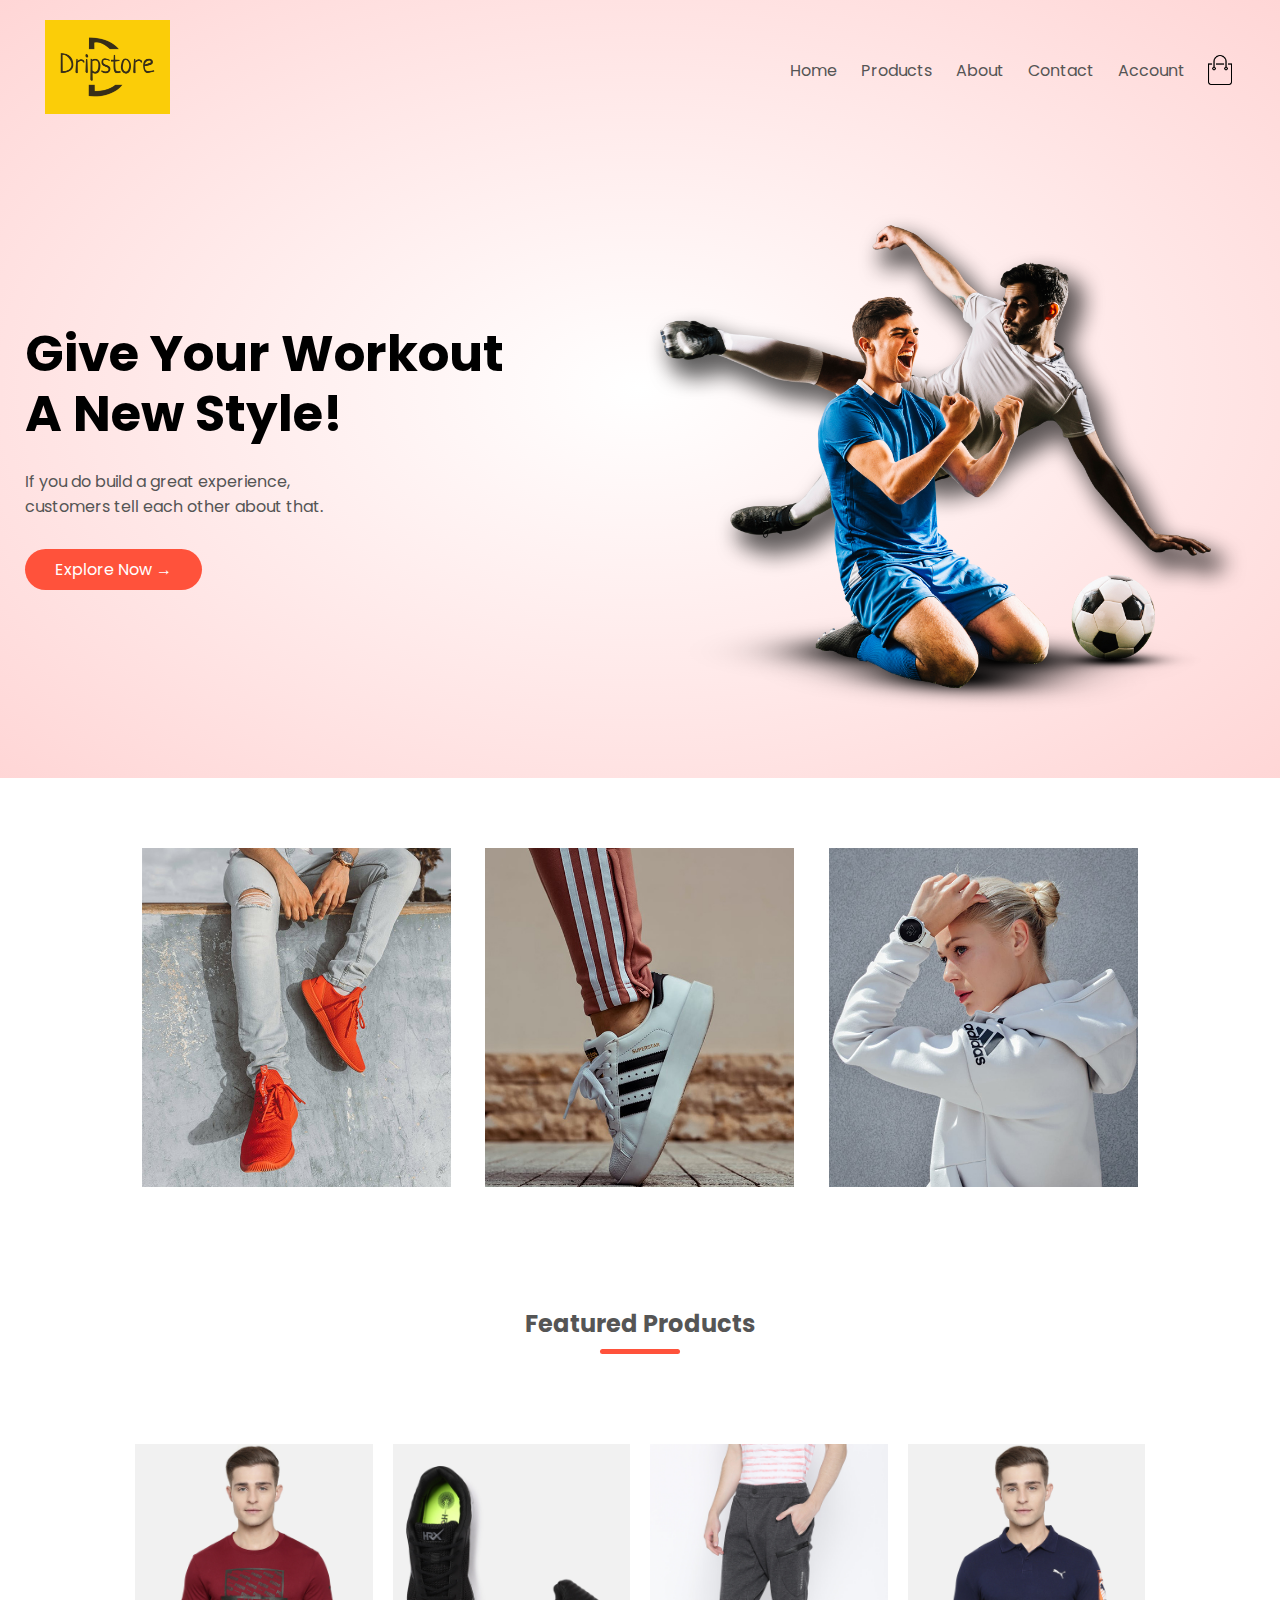
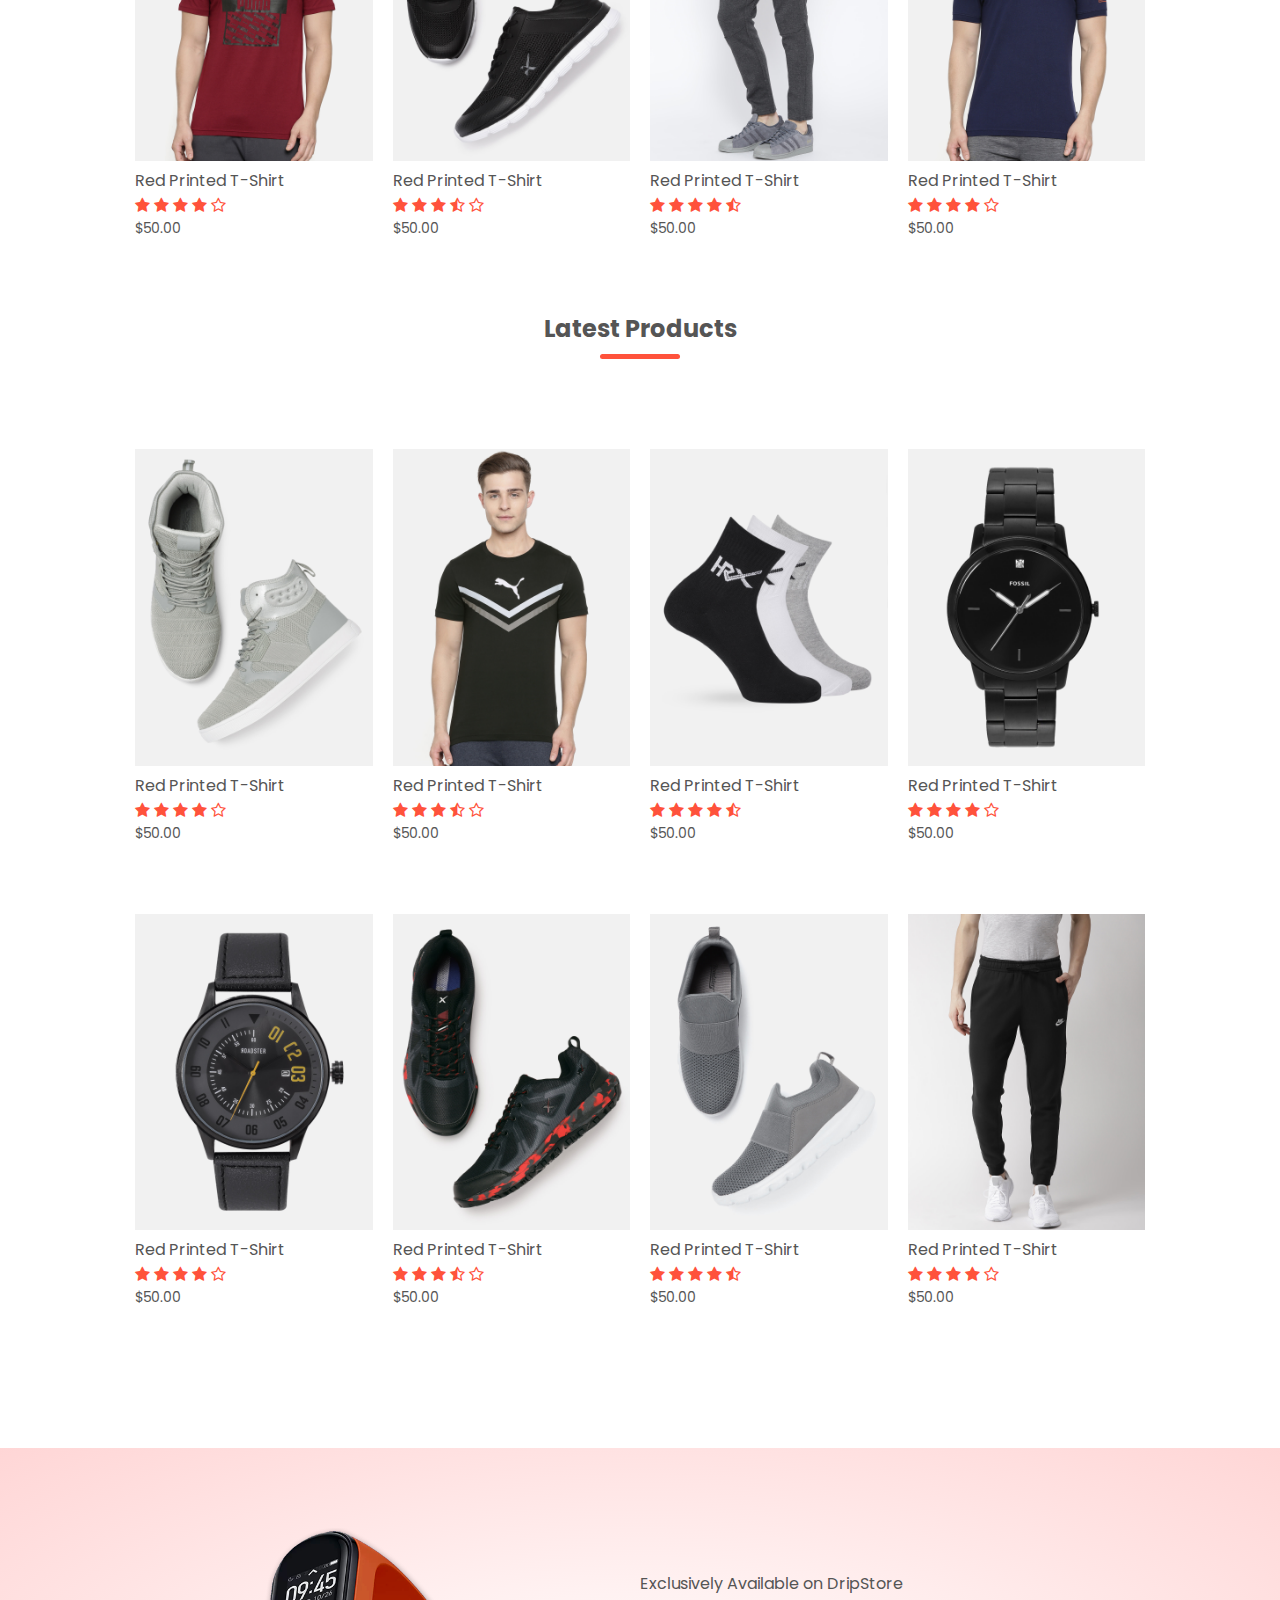
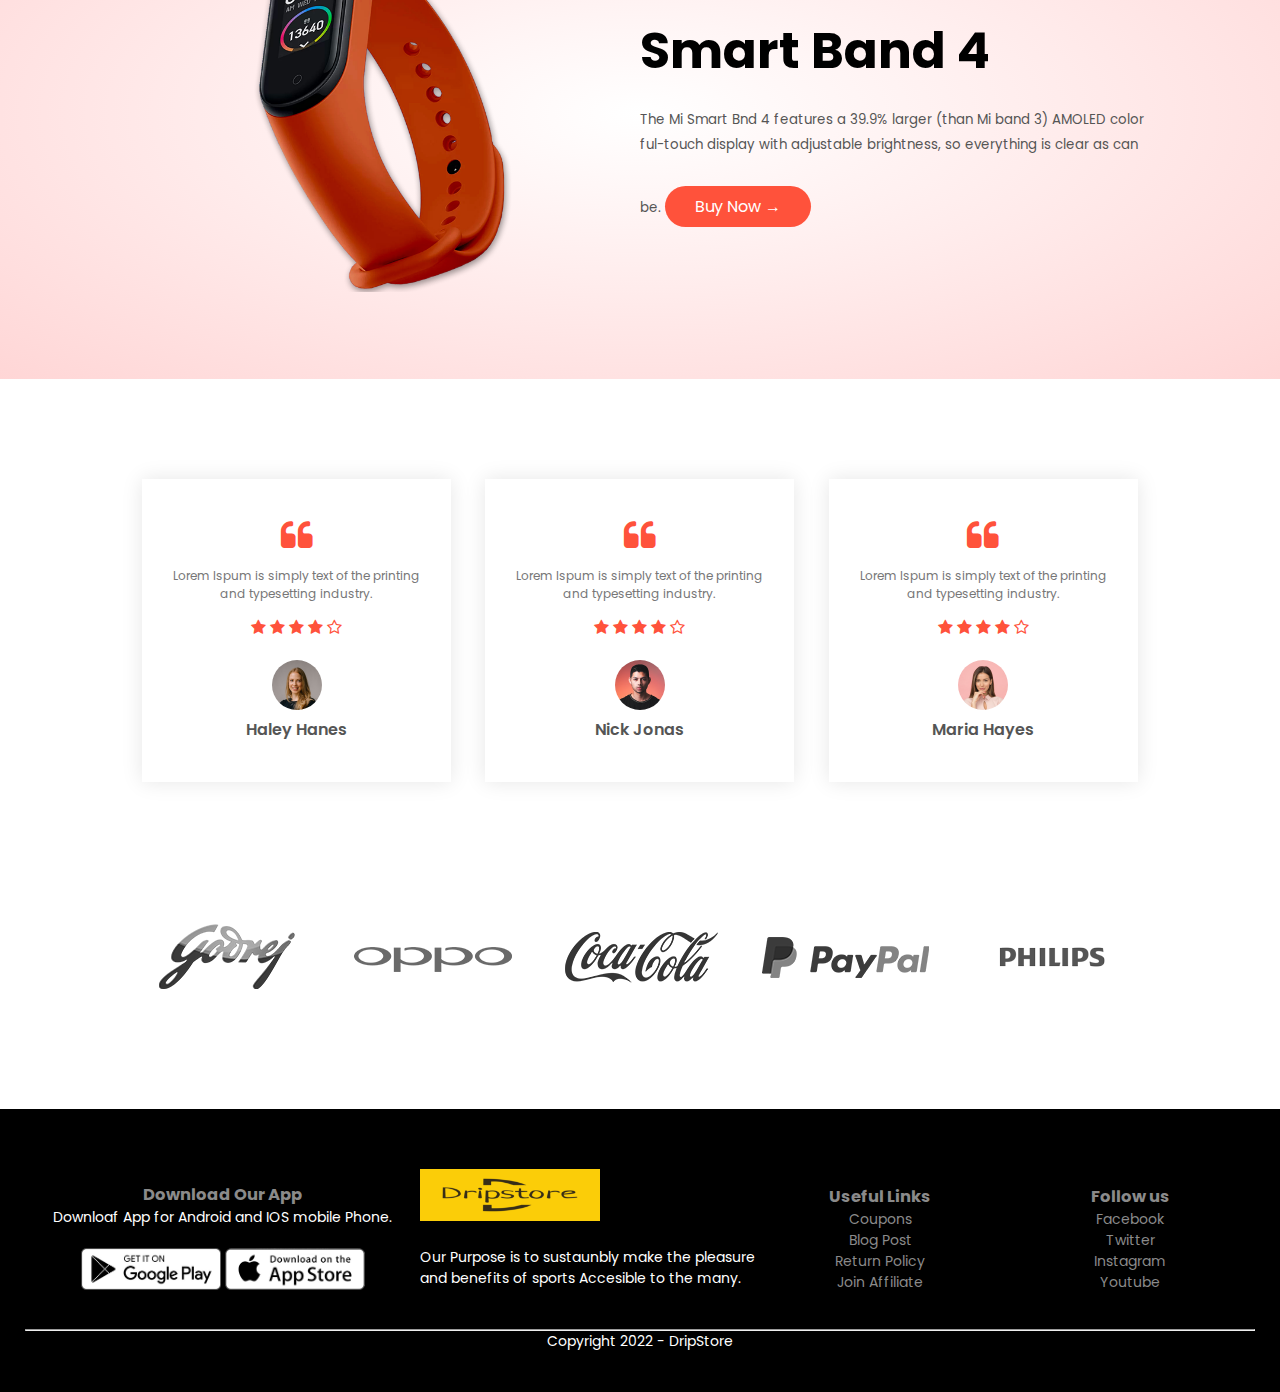
<file: index.html>
<!DOCTYPE html>
<html lang="en">
<head>
    <meta charset="UTF-8">
    <meta http-equiv="X-UA-Compatible" content="IE=edge">
    <meta name="viewport" content="width=device-width, initial-scale=1.0">
    <title>DripStore | Ecommerce Website Design</title>
    <link rel="stylesheet" href="style.css">
    <link rel="preconnect" href="https://fonts.googleapis.com">
<link rel="preconnect" href="https://fonts.gstatic.com" crossorigin>
<link href="https://fonts.googleapis.com/css2?family=Poppins:wght@200;400;500;600;700&display=swap" rel="stylesheet">
<link rel="stylesheet" href="https://stackpath.bootstrapcdn.com/font-awesome/4.7.0/css/font-awesome.min.css">
</head>
<body>

    <div class="header">
    <div class="container">
        <div class="navbar">
            <div class="logo">
                <img src="dripstore-logo.png" width="125px">
            </div>
            <nav>
                <ul id="MenuItems">
                    <li><a href="">Home</a></li>
                    <li><a href="">Products</a></li>
                    <li><a href="">About</a></li>
                    <li><a href="">Contact</a></li>
                    <li><a href="">Account</a></li>
                </ul>
            </nav>
            <img src="cart.png" width="30px" height="30px">
            <img src="menu.png" class="menu-icon" onclick="menutoggle()">
        </div>
        <div class="row">
            <div class="col-2">
                <h1>Give Your Workout<br>A New Style!</h1>
                <p>If you do build a great experience,<br>customers tell each other about that.</p>
                <a href="" class="btn">Explore Now &#8594;</a>
            </div>
            <div class="col-2">
                <img src="image1.png">
            </div>
    </div>
</div>
</div> 

<!------------ features categories ------------>
<div class="categories">
    <div class="small-container">
        <div class="row">
            <div class="col-3">
                <img src="category-1.jpg">
            </div>
            <div class="col-3">
                <img src="category-2.jpg">
            </div>
            <div class="col-3">
                <img src="category-3.jpg">
            </div>
        </div>

    </div>
</div>
<!------------ features products ------------>
<div class="small-container">
    <h2 class="title">Featured Products</h2>
    <div class="row">
        <div class="col-4">
            <img src="product-1.jpg">
            <h4>Red Printed T-Shirt</h4>
            <div class="rating">
                <i class="fa fa-star"></i>
                <i class="fa fa-star"></i>
                <i class="fa fa-star"></i>
                <i class="fa fa-star"></i>
                <i class="fa fa-star-o"></i>
            </div>
            <p>$50.00</p>
        </div>
        <div class="col-4">
            <img src="product-2.jpg">
            <h4>Red Printed T-Shirt</h4>
            <div class="rating">
                <i class="fa fa-star"></i>
                <i class="fa fa-star"></i>
                <i class="fa fa-star"></i>
                <i class="fa fa-star-half-o"></i>
                <i class="fa fa-star-o"></i>
            </div>
            <p>$50.00</p>
        </div>
        <div class="col-4">
            <img src="product-3.jpg">
            <h4>Red Printed T-Shirt</h4>
            <div class="rating">
                <i class="fa fa-star"></i>
                <i class="fa fa-star"></i>
                <i class="fa fa-star"></i>
                <i class="fa fa-star"></i>
                <i class="fa fa-star-half-o"></i>
            </div>
            <p>$50.00</p>
        </div>
        <div class="col-4">
            <img src="product-4.jpg">
            <h4>Red Printed T-Shirt</h4>
            <div class="rating">
                <i class="fa fa-star"></i>
                <i class="fa fa-star"></i>
                <i class="fa fa-star"></i>
                <i class="fa fa-star"></i>
                <i class="fa fa-star-o"></i>
            </div>
            <p>$50.00</p>
        </div>
    
    </div>
    <h2 class="title">Latest Products</h2>
    <div class="row">
        <div class="col-4">
            <img src="product-5.jpg">
            <h4>Red Printed T-Shirt</h4>
            <div class="rating">
                <i class="fa fa-star"></i>
                <i class="fa fa-star"></i>
                <i class="fa fa-star"></i>
                <i class="fa fa-star"></i>
                <i class="fa fa-star-o"></i>
            </div>
            <p>$50.00</p>
        </div>
        <div class="col-4">
            <img src="product-6.jpg">
            <h4>Red Printed T-Shirt</h4>
            <div class="rating">
                <i class="fa fa-star"></i>
                <i class="fa fa-star"></i>
                <i class="fa fa-star"></i>
                <i class="fa fa-star-half-o"></i>
                <i class="fa fa-star-o"></i>
            </div>
            <p>$50.00</p>
        </div>
        <div class="col-4">
            <img src="product-7.jpg">
            <h4>Red Printed T-Shirt</h4>
            <div class="rating">
                <i class="fa fa-star"></i>
                <i class="fa fa-star"></i>
                <i class="fa fa-star"></i>
                <i class="fa fa-star"></i>
                <i class="fa fa-star-half-o"></i>
            </div>
            <p>$50.00</p>
        </div>
        <div class="col-4">
            <img src="product-8.jpg">
            <h4>Red Printed T-Shirt</h4>
            <div class="rating">
                <i class="fa fa-star"></i>
                <i class="fa fa-star"></i>
                <i class="fa fa-star"></i>
                <i class="fa fa-star"></i>
                <i class="fa fa-star-o"></i>
            </div>
            <p>$50.00</p>
        </div>
    </div>
    <div class="row">
        <div class="col-4">
            <img src="product-9.jpg">
            <h4>Red Printed T-Shirt</h4>
            <div class="rating">
                <i class="fa fa-star"></i>
                <i class="fa fa-star"></i>
                <i class="fa fa-star"></i>
                <i class="fa fa-star"></i>
                <i class="fa fa-star-o"></i>
            </div>
            <p>$50.00</p>
        </div>
        <div class="col-4">
            <img src="product-10.jpg">
            <h4>Red Printed T-Shirt</h4>
            <div class="rating">
                <i class="fa fa-star"></i>
                <i class="fa fa-star"></i>
                <i class="fa fa-star"></i>
                <i class="fa fa-star-half-o"></i>
                <i class="fa fa-star-o"></i>
            </div>
            <p>$50.00</p>
        </div>
        <div class="col-4">
            <img src="product-11.jpg">
            <h4>Red Printed T-Shirt</h4>
            <div class="rating">
                <i class="fa fa-star"></i>
                <i class="fa fa-star"></i>
                <i class="fa fa-star"></i>
                <i class="fa fa-star"></i>
                <i class="fa fa-star-half-o"></i>
            </div>
            <p>$50.00</p>
        </div>
        <div class="col-4">
            <img src="product-12.jpg">
            <h4>Red Printed T-Shirt</h4>
            <div class="rating">
                <i class="fa fa-star"></i>
                <i class="fa fa-star"></i>
                <i class="fa fa-star"></i>
                <i class="fa fa-star"></i>
                <i class="fa fa-star-o"></i>
            </div>
            <p>$50.00</p>
        </div>
    
    </div>
</div>
<!---------offer--------->
<div class="offer">
    <div class="small-container">
        <div class="row">
            <div class="col-2">
                <img src="exclusive.png" class="offer-img">

            </div>
            <div class="col-2">
                <p>Exclusively Available on DripStore</p>
                <h1>Smart Band 4</h1>
                <small>The Mi Smart Bnd 4 features a 39.9% larger
                    (than Mi band 3) AMOLED color ful-touch display with 
                    adjustable brightness, so everything is clear as can be.</small>
                    <a href="" class="btn">Buy Now &#8594;</a>
            </div>

        </div>

    </div>
</div>

<!-----------------testimonial-------->
<div class="testimonial">
    <div class="small-container">
        <div class="row">
            <div class="col-3">
                <i class="fa fa-quote-left"></i>
                <p>Lorem Ispum is simply text of the printing
                    and typesetting industry.</p>
                <div class="rating">
                    <i class="fa fa-star"></i>
                    <i class="fa fa-star"></i>
                    <i class="fa fa-star"></i>
                    <i class="fa fa-star"></i>
                    <i class="fa fa-star-o"></i>
                </div>
                <img src="user-1.png">
                <h3>Haley Hanes</h3>
            </div>
            <div class="col-3">
                <i class="fa fa-quote-left"></i>
                <p>Lorem Ispum is simply text of the printing
                    and typesetting industry.</p>
                <div class="rating">
                    <i class="fa fa-star"></i>
                    <i class="fa fa-star"></i>
                    <i class="fa fa-star"></i>
                    <i class="fa fa-star"></i>
                    <i class="fa fa-star-o"></i>
                </div>
                <img src="user-2.png">
                <h3>Nick Jonas</h3>
            </div>
            <div class="col-3">
                <i class="fa fa-quote-left"></i>
                <p>Lorem Ispum is simply text of the printing
                    and typesetting industry.</p>
                <div class="rating">
                    <i class="fa fa-star"></i>
                    <i class="fa fa-star"></i>
                    <i class="fa fa-star"></i>
                    <i class="fa fa-star"></i>
                    <i class="fa fa-star-o"></i>
                </div>
                <img src="user-3.png">
                <h3>Maria Hayes</h3>
            </div>
        </div>
    </div>
</div>

<!-------------brands-------------->
<div class="brands">
    <div class="small-container">
        <div class="row">
            <div class="col-5">
                <img src="logo-godrej.png">
            </div>
            <div class="col-5">
                <img src="logo-oppo.png">
            </div>
            <div class="col-5">
                <img src="logo-coca-cola.png">
            </div>
            <div class="col-5">
                <img src="logo-paypal.png">
            </div>
            <div class="col-5">
                <img src="logo-philips.png">
            </div>
        </div>
    </div>
</div>
<!-----------footer---------->
<div class="footer">
    <div class="container">
        <div class="row">
            <div class="footer-col-1">
                <h3>Download Our App</h3>
                <p>Downloaf App for Android and IOS mobile Phone.</p>
                <div class="app-logo">
                    <img src="play-store.png">
                    <img src="app-store.png">
                </div>
            </div>
            <div class="footer-col-2">
                <img src="resize dripstore.png">
                <p>Our Purpose is to sustaunbly make the pleasure<br>and 
                    benefits of sports Accesible to the many.</p>
            </div>
            <div class="footer-col-3">
                <h3>Useful Links</h3>
                <ul>
                    <li>Coupons</li>
                    <li>Blog Post</li>
                    <li>Return Policy</li>
                    <li>Join Affiliate</li>
                </ul>
            </div>
            <div class="footer-col-4">
                <h3>Follow us</h3>
                <ul>
                    <li>Facebook</li>
                    <li>Twitter</li>
                    <li>Instagram</li>
                    <li>Youtube</li>
                </ul>
            </div>
        </div>
        <hr>
        <p class="copyright">Copyright 2022 -  DripStore</p>
    </div>
</div>
<!--------------js for toogle menu----------->
<script>
    var MenuItems = document.getElementById("MenuItems");

    MenuItems.style.maxHeight = "0px";

    function menutoggle(){
        if(MenuItems.style.maxHeight = "0px")
        {
            MenuItems.style.maxHeight = "200px";
        }
        else
        {
            MenuItems.style.maxHeight = "0px";
        }
    }
</script>
</body>
</html>
</file>
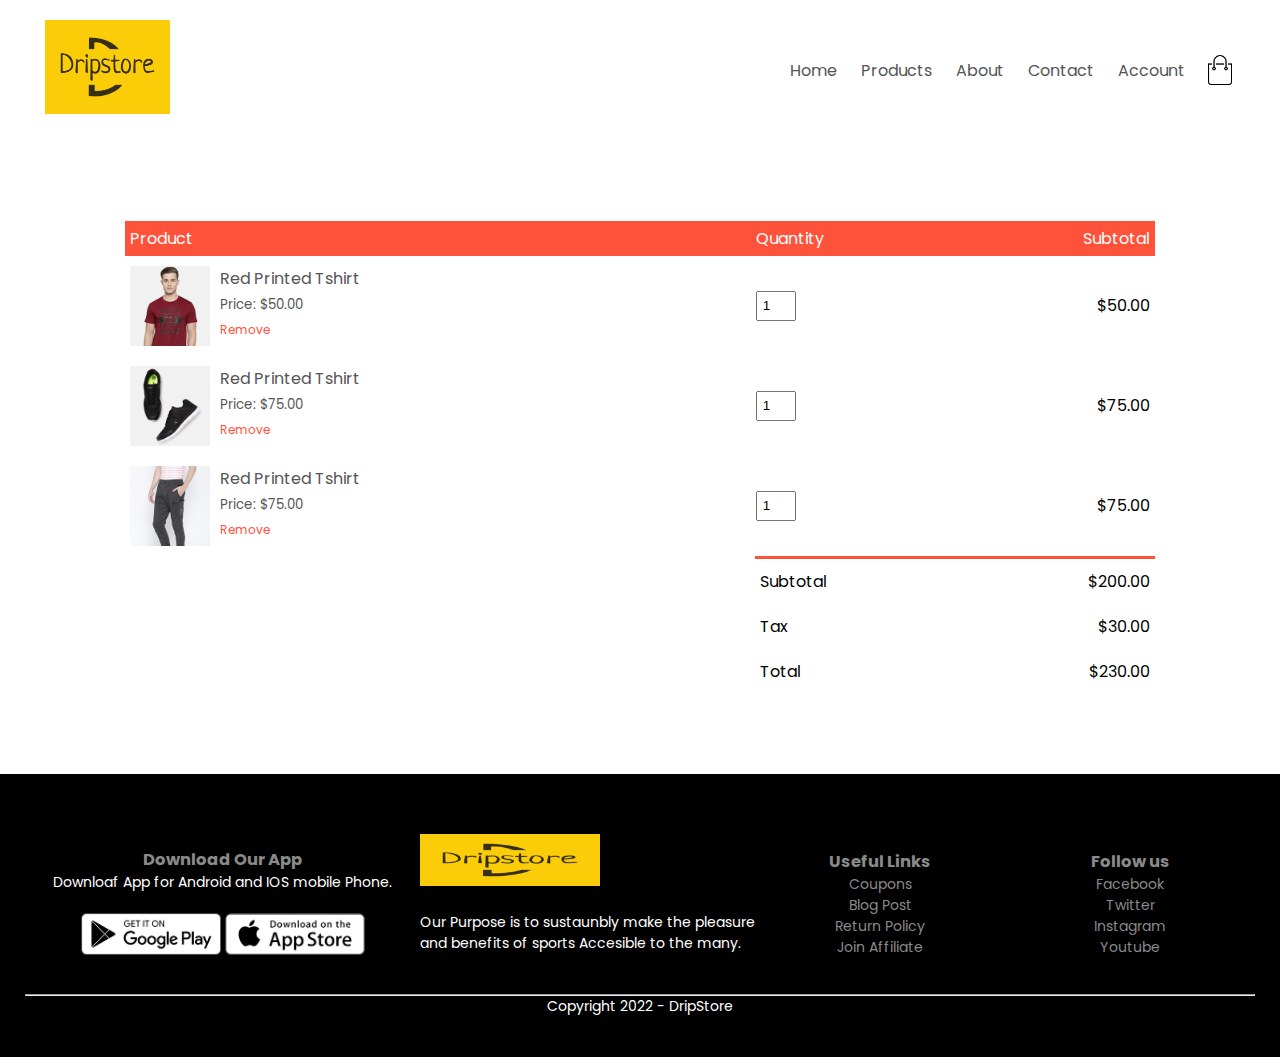
<file: cart.html>
<!DOCTYPE html>
<html lang="en">
<head>
    <meta charset="UTF-8">
    <meta http-equiv="X-UA-Compatible" content="IE=edge">
    <meta name="viewport" content="width=device-width, initial-scale=1.0">
    <title> All Products - DripStore</title>
    <link rel="stylesheet" href="style.css">
    <link rel="preconnect" href="https://fonts.googleapis.com">
<link rel="preconnect" href="https://fonts.gstatic.com" crossorigin>
<link href="https://fonts.googleapis.com/css2?family=Poppins:wght@200;400;500;600;700&display=swap" rel="stylesheet">
<link rel="stylesheet" href="https://stackpath.bootstrapcdn.com/font-awesome/4.7.0/css/font-awesome.min.css">
</head>
<body>

    <div class="container">
        <div class="navbar">
            <div class="logo">
                <img src="dripstore-logo.png" width="125px">
            </div>
            <nav>
                <ul id="MenuItems">
                    <li><a href="">Home</a></li>
                    <li><a href="">Products</a></li>
                    <li><a href="">About</a></li>
                    <li><a href="">Contact</a></li>
                    <li><a href="">Account</a></li>
                </ul>
            </nav>
            <img src="cart.png" width="30px" height="30px">
            <img src="menu.png" class="menu-icon" onclick="menutoggle()">
        </div>
    </div>

<!------cart items details--------->
<div class="small-container cart-page">
<table>
    <tr>
        <th>Product</th>
        <th>Quantity</th>
        <th>Subtotal</th>
    </tr>
    <tr>
        <td>
            <div class="cart-info">
                <img src="buy-1.jpg">
                <div>
                    <p>Red Printed Tshirt</p>
                    <small>Price: $50.00</small>
                    <br>
                    <a href="">Remove</a>
                </div>
            </div>

        </td>
        <td><input type="number" value="1"></td>
        <td>$50.00</td>

    </tr>
    <tr>
        <td>
            <div class="cart-info">
                <img src="buy-2.jpg">
                <div>
                    <p>Red Printed Tshirt</p>
                    <small>Price: $75.00</small>
                    <br>
                    <a href="">Remove</a>
                </div>
            </div>

        </td>
        <td><input type="number" value="1"></td>
        <td>$75.00</td>

    </tr>
    <tr>
        <td>
            <div class="cart-info">
                <img src="buy-3.jpg">
                <div>
                    <p>Red Printed Tshirt</p>
                    <small>Price: $75.00</small>
                    <br>
                    <a href="">Remove</a>
                </div>
            </div>

        </td>
        <td><input type="number" value="1"></td>
        <td>$75.00</td>

    </tr>
</table>

<div class="total-price">
    <table>
        <tr>
            <td>Subtotal</td>
            <td>$200.00</td>
        </tr>
        <tr>
            <td>Tax</td>
            <td>$30.00</td>
        </tr>
        <tr>
            <td>Total</td>
            <td>$230.00</td>
        </tr>
    </table>
</div>

</div>

<!-----------footer---------->

<div class="footer">
    <div class="container">
        <div class="row">
            <div class="footer-col-1">
                <h3>Download Our App</h3>
                <p>Downloaf App for Android and IOS mobile Phone.</p>
                <div class="app-logo">
                    <img src="play-store.png">
                    <img src="app-store.png">
                </div>
            </div>
            <div class="footer-col-2">
                <img src="resize dripstore.png">
                <p>Our Purpose is to sustaunbly make the pleasure<br>and 
                    benefits of sports Accesible to the many.</p>
            </div>
            <div class="footer-col-3">
                <h3>Useful Links</h3>
                <ul>
                    <li>Coupons</li>
                    <li>Blog Post</li>
                    <li>Return Policy</li>
                    <li>Join Affiliate</li>
                </ul>
            </div>
            <div class="footer-col-4">
                <h3>Follow us</h3>
                <ul>
                    <li>Facebook</li>
                    <li>Twitter</li>
                    <li>Instagram</li>
                    <li>Youtube</li>
                </ul>
            </div>
        </div>
        <hr>
        <p class="copyright">Copyright 2022 -  DripStore</p>
    </div>
</div>
<!--------------js for toogle menu----------->
<script>
    var MenuItems = document.getElementById("MenuItems");

    MenuItems.style.maxHeight = "0px";

    function menutoggle(){
        if(MenuItems.style.maxHeight = "0px")
        {
            MenuItems.style.maxHeight = "200px";
        }
        else
        {
            MenuItems.style.maxHeight = "0px";
        }
    }
</script>

</body>
</html>
</file>
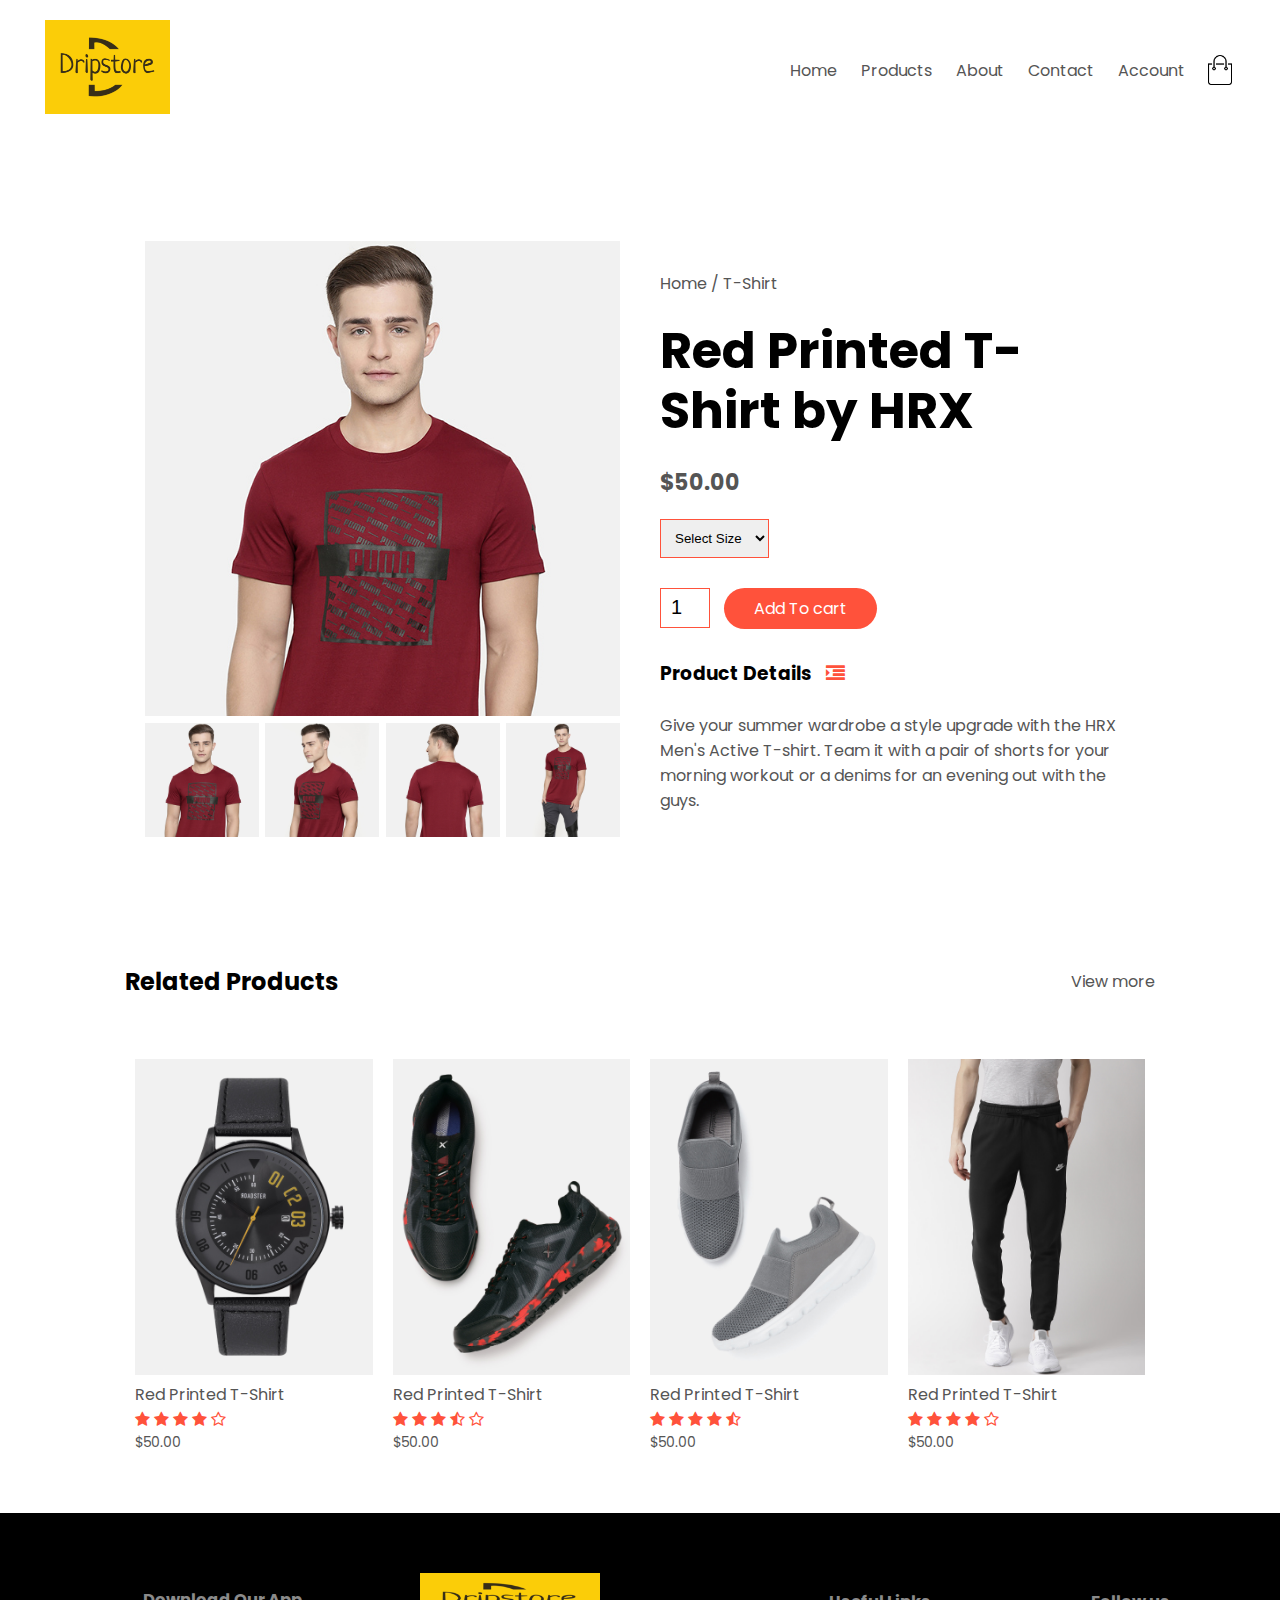
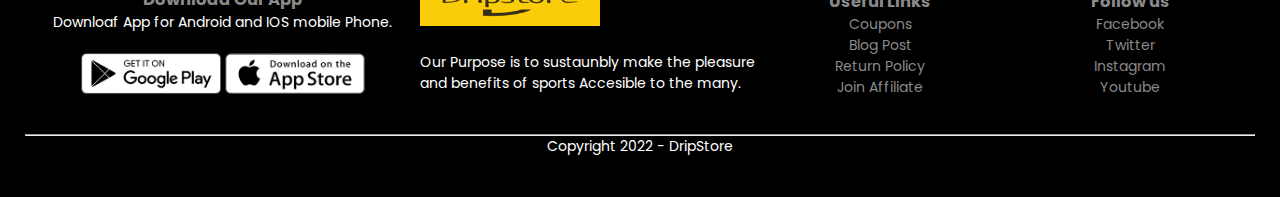
<file: product-details.html>
<!DOCTYPE html>
<html lang="en">
<head>
    <meta charset="UTF-8">
    <meta http-equiv="X-UA-Compatible" content="IE=edge">
    <meta name="viewport" content="width=device-width, initial-scale=1.0">
    <title> All Products - DripStore</title>
    <link rel="stylesheet" href="style.css">
    <link rel="preconnect" href="https://fonts.googleapis.com">
<link rel="preconnect" href="https://fonts.gstatic.com" crossorigin>
<link href="https://fonts.googleapis.com/css2?family=Poppins:wght@200;400;500;600;700&display=swap" rel="stylesheet">
<link rel="stylesheet" href="https://stackpath.bootstrapcdn.com/font-awesome/4.7.0/css/font-awesome.min.css">
</head>
<body>

    <div class="container">
        <div class="navbar">
            <div class="logo">
                <img src="dripstore-logo.png" width="125px">
            </div>
            <nav>
                <ul id="MenuItems">
                    <li><a href="">Home</a></li>
                    <li><a href="">Products</a></li>
                    <li><a href="">About</a></li>
                    <li><a href="">Contact</a></li>
                    <li><a href="">Account</a></li>
                </ul>
            </nav>
            <img src="cart.png" width="30px" height="30px">
            <img src="menu.png" class="menu-icon" onclick="menutoggle()">
        </div>
    </div>

    <!-------------- singlr product details--------->

    <div class="small-container single-product">
        <div class="row">
            <div class="col-2">
                <img src="gallery-1.jpg" width="100%" id="ProductImg">

                <div class="small-img-row">
                    <div class="small-img-col">
                        <img src="gallery-1.jpg" width="100%" class="small-img">
                    </div>
                    <div class="small-img-col">
                        <img src="gallery-2.jpg" width="100%" class="small-img">
                    </div>
                    <div class="small-img-col">
                        <img src="gallery-3.jpg" width="100%" class="small-img">
                    </div>
                    <div class="small-img-col">
                        <img src="gallery-4.jpg" width="100%" class="small-img">
                    </div>
                </div>






            </div>
            <div class="col-2">
                <p>Home / T-Shirt</p>
                <h1>Red Printed T-Shirt by HRX</h1>
                <h4>$50.00</h4>
                <select>
                    <option>Select Size</option>
                    <option>XXL</option>
                    <option>XL</option>
                    <option>Large</option>
                    <option>Medium</option>
                    <option>Small</option>
                </select>
                <input type="number" value="1">
                <a href="" class="btn">Add To cart</a>
                <h3>Product Details <i class="fa fa-indent"></i></h3>
                <br>
                <p>Give your summer wardrobe a style upgrade with the HRX
                    Men's Active T-shirt. Team it with a pair of shorts for
                    your morning workout or a denims for an evening out with
                    the guys.</p>
            </div>
        </div>
    </div>

    <!----------------title-------->
    <div class="small-container">
        <div class="row row-2">
            <h2>Related Products</h2>
            <p>View more</p>
        </div>
    </div>

<div class="small-container"> 
    
        <div class="row">
            <div class="col-4">
                <img src="product-9.jpg">
                <h4>Red Printed T-Shirt</h4>
                <div class="rating">
                    <i class="fa fa-star"></i>
                    <i class="fa fa-star"></i>
                    <i class="fa fa-star"></i>
                    <i class="fa fa-star"></i>
                    <i class="fa fa-star-o"></i>
                </div>
                <p>$50.00</p>
            </div>
            <div class="col-4">
                <img src="product-10.jpg">
                <h4>Red Printed T-Shirt</h4>
                <div class="rating">
                    <i class="fa fa-star"></i>
                    <i class="fa fa-star"></i>
                    <i class="fa fa-star"></i>
                    <i class="fa fa-star-half-o"></i>
                    <i class="fa fa-star-o"></i>
                </div>
                <p>$50.00</p>
            </div>
            <div class="col-4">
                <img src="product-11.jpg">
                <h4>Red Printed T-Shirt</h4>
                <div class="rating">
                    <i class="fa fa-star"></i>
                    <i class="fa fa-star"></i>
                    <i class="fa fa-star"></i>
                    <i class="fa fa-star"></i>
                    <i class="fa fa-star-half-o"></i>
                </div>
                <p>$50.00</p>
            </div>
            <div class="col-4">
                <img src="product-12.jpg">
                <h4>Red Printed T-Shirt</h4>
                <div class="rating">
                    <i class="fa fa-star"></i>
                    <i class="fa fa-star"></i>
                    <i class="fa fa-star"></i>
                    <i class="fa fa-star"></i>
                    <i class="fa fa-star-o"></i>
                </div>
                <p>$50.00</p>
            </div>
    </div>
    
</div>



<!-----------footer---------->
<div class="footer">
    <div class="container">
        <div class="row">
            <div class="footer-col-1">
                <h3>Download Our App</h3>
                <p>Downloaf App for Android and IOS mobile Phone.</p>
                <div class="app-logo">
                    <img src="play-store.png">
                    <img src="app-store.png">
                </div>
            </div>
            <div class="footer-col-2">
                <img src="resize dripstore.png">
                <p>Our Purpose is to sustaunbly make the pleasure<br>and 
                    benefits of sports Accesible to the many.</p>
            </div>
            <div class="footer-col-3">
                <h3>Useful Links</h3>
                <ul>
                    <li>Coupons</li>
                    <li>Blog Post</li>
                    <li>Return Policy</li>
                    <li>Join Affiliate</li>
                </ul>
            </div>
            <div class="footer-col-4">
                <h3>Follow us</h3>
                <ul>
                    <li>Facebook</li>
                    <li>Twitter</li>
                    <li>Instagram</li>
                    <li>Youtube</li>
                </ul>
            </div>
        </div>
        <hr>
        <p class="copyright">Copyright 2022 -  DripStore</p>
    </div>
</div>
<!--------------js for toogle menu----------->
<script>
    var MenuItems = document.getElementById("MenuItems");

    MenuItems.style.maxHeight = "0px";

    function menutoggle(){
        if(MenuItems.style.maxHeight = "0px")
        {
            MenuItems.style.maxHeight = "200px";
        }
        else
        {
            MenuItems.style.maxHeight = "0px";
        }
    }
</script>



<!----------js for product gallery------->

<script>
    var ProductImg = document.getElementById("ProductImg");
    var SmallImg = document.getElementsByClassName("small-img");
SmallImg[0].onclick = function()
{
    ProductImg.src = SmallImg[0].src;
}
SmallImg[1].onclick = function()
{
    ProductImg.src = SmallImg[1].src;
}
SmallImg[2].onclick = function()
{
    ProductImg.src = SmallImg[2].src;
}
SmallImg[3].onclick = function()
{
    ProductImg.src = SmallImg[3].src;
}



</script>


</body>
</html>
</file>
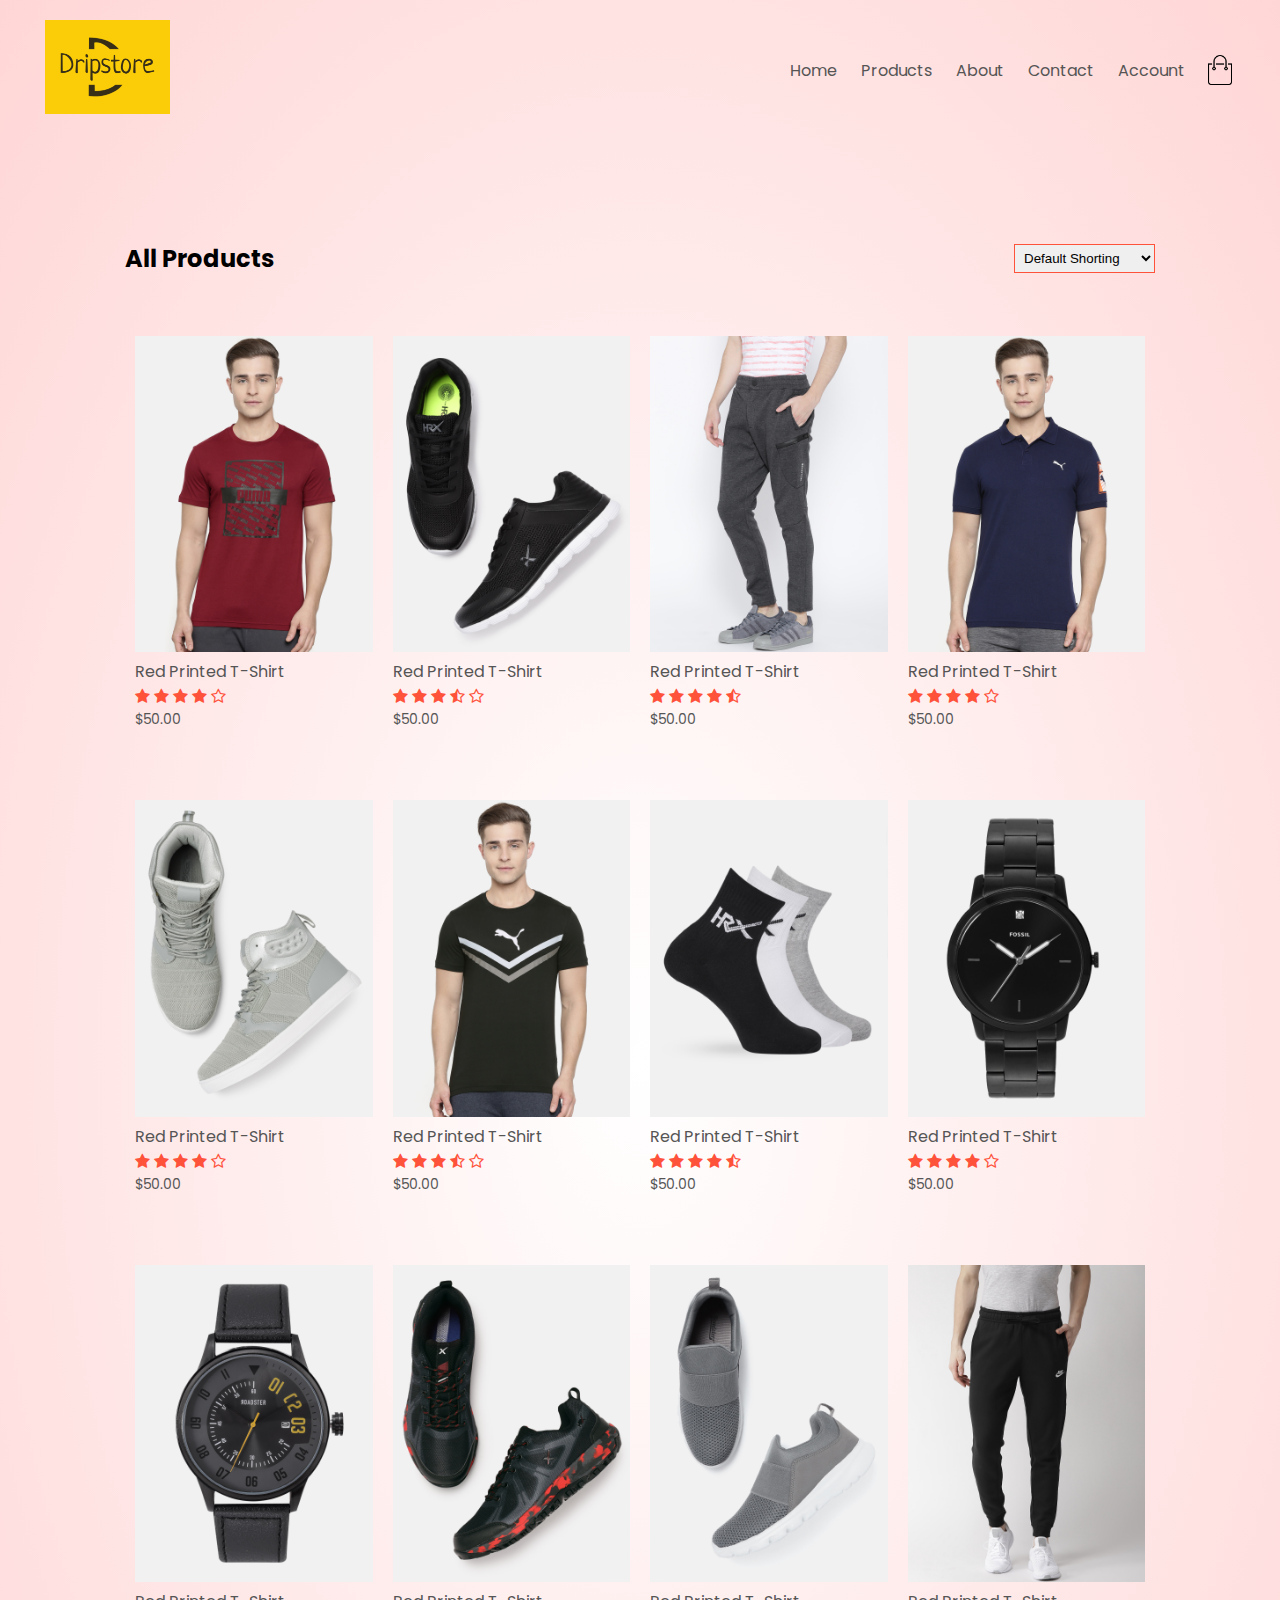
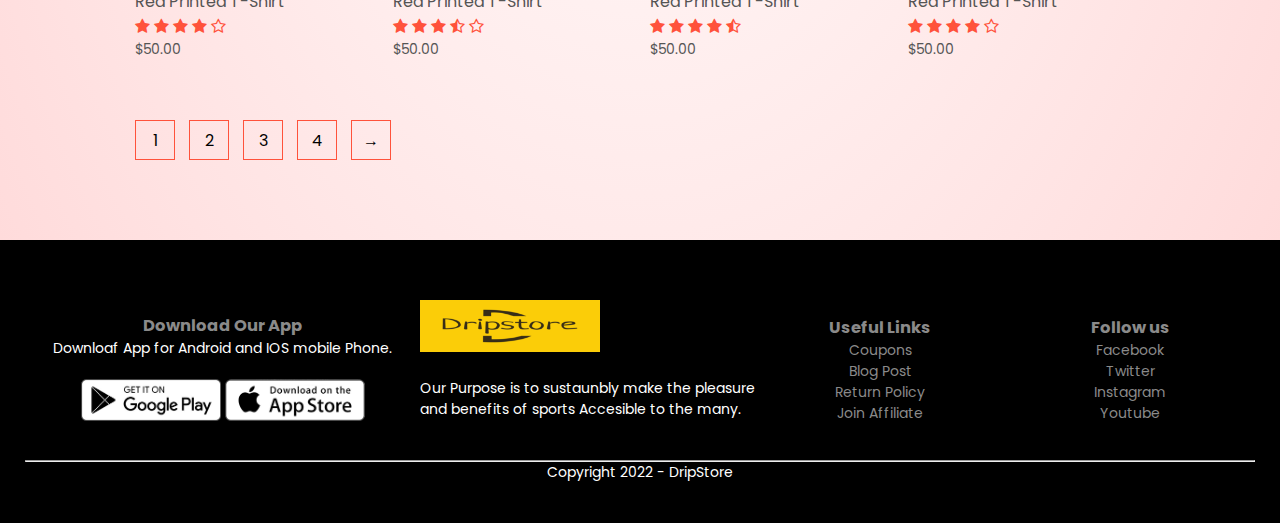
<file: products.html>
<!DOCTYPE html>
<html lang="en">
<head>
    <meta charset="UTF-8">
    <meta http-equiv="X-UA-Compatible" content="IE=edge">
    <meta name="viewport" content="width=device-width, initial-scale=1.0">
    <title> All Products - DripStore</title>
    <link rel="stylesheet" href="style.css">
    <link rel="preconnect" href="https://fonts.googleapis.com">
<link rel="preconnect" href="https://fonts.gstatic.com" crossorigin>
<link href="https://fonts.googleapis.com/css2?family=Poppins:wght@200;400;500;600;700&display=swap" rel="stylesheet">
<link rel="stylesheet" href="https://stackpath.bootstrapcdn.com/font-awesome/4.7.0/css/font-awesome.min.css">
</head>
<body>

    <div class="header">
    <div class="container">
        <div class="navbar">
            <div class="logo">
                <img src="dripstore-logo.png" width="125px">
            </div>
            <nav>
                <ul id="MenuItems">
                    <li><a href="">Home</a></li>
                    <li><a href="">Products</a></li>
                    <li><a href="">About</a></li>
                    <li><a href="">Contact</a></li>
                    <li><a href="">Account</a></li>
                </ul>
            </nav>
            <img src="cart.png" width="30px" height="30px">
            <img src="menu.png" class="menu-icon" onclick="menutoggle()">
        </div>
    </div>
<!------------ features products ------------>
<div class="small-container">



    <div class="row row-2">
        <h2>All Products</h2>
        <select>
            <option>Default Shorting</option>
            <option>Short by price</option>
            <option>short by popularity</option>
            <option>short by rating</option>
            <option>short by sale</option>
        </select>
    </div>
    <div class="row">
        <div class="col-4">
            <img src="product-1.jpg">
            <h4>Red Printed T-Shirt</h4>
            <div class="rating">
                <i class="fa fa-star"></i>
                <i class="fa fa-star"></i>
                <i class="fa fa-star"></i>
                <i class="fa fa-star"></i>
                <i class="fa fa-star-o"></i>
            </div>
            <p>$50.00</p>
        </div>
        <div class="col-4">
            <img src="product-2.jpg">
            <h4>Red Printed T-Shirt</h4>
            <div class="rating">
                <i class="fa fa-star"></i>
                <i class="fa fa-star"></i>
                <i class="fa fa-star"></i>
                <i class="fa fa-star-half-o"></i>
                <i class="fa fa-star-o"></i>
            </div>
            <p>$50.00</p>
        </div>
        <div class="col-4">
            <img src="product-3.jpg">
            <h4>Red Printed T-Shirt</h4>
            <div class="rating">
                <i class="fa fa-star"></i>
                <i class="fa fa-star"></i>
                <i class="fa fa-star"></i>
                <i class="fa fa-star"></i>
                <i class="fa fa-star-half-o"></i>
            </div>
            <p>$50.00</p>
        </div>
        <div class="col-4">
            <img src="product-4.jpg">
            <h4>Red Printed T-Shirt</h4>
            <div class="rating">
                <i class="fa fa-star"></i>
                <i class="fa fa-star"></i>
                <i class="fa fa-star"></i>
                <i class="fa fa-star"></i>
                <i class="fa fa-star-o"></i>
            </div>
            <p>$50.00</p>
        </div>
    </div>
    <div class="row">
        <div class="col-4">
            <img src="product-5.jpg">
            <h4>Red Printed T-Shirt</h4>
            <div class="rating">
                <i class="fa fa-star"></i>
                <i class="fa fa-star"></i>
                <i class="fa fa-star"></i>
                <i class="fa fa-star"></i>
                <i class="fa fa-star-o"></i>
            </div>
            <p>$50.00</p>
        </div>
        <div class="col-4">
            <img src="product-6.jpg">
            <h4>Red Printed T-Shirt</h4>
            <div class="rating">
                <i class="fa fa-star"></i>
                <i class="fa fa-star"></i>
                <i class="fa fa-star"></i>
                <i class="fa fa-star-half-o"></i>
                <i class="fa fa-star-o"></i>
            </div>
            <p>$50.00</p>
        </div>
        <div class="col-4">
            <img src="product-7.jpg">
            <h4>Red Printed T-Shirt</h4>
            <div class="rating">
                <i class="fa fa-star"></i>
                <i class="fa fa-star"></i>
                <i class="fa fa-star"></i>
                <i class="fa fa-star"></i>
                <i class="fa fa-star-half-o"></i>
            </div>
            <p>$50.00</p>
        </div>
        <div class="col-4">
            <img src="product-8.jpg">
            <h4>Red Printed T-Shirt</h4>
            <div class="rating">
                <i class="fa fa-star"></i>
                <i class="fa fa-star"></i>
                <i class="fa fa-star"></i>
                <i class="fa fa-star"></i>
                <i class="fa fa-star-o"></i>
            </div>
            <p>$50.00</p>
        </div>
    </div>
        <div class="row">
            <div class="col-4">
                <img src="product-9.jpg">
                <h4>Red Printed T-Shirt</h4>
                <div class="rating">
                    <i class="fa fa-star"></i>
                    <i class="fa fa-star"></i>
                    <i class="fa fa-star"></i>
                    <i class="fa fa-star"></i>
                    <i class="fa fa-star-o"></i>
                </div>
                <p>$50.00</p>
            </div>
            <div class="col-4">
                <img src="product-10.jpg">
                <h4>Red Printed T-Shirt</h4>
                <div class="rating">
                    <i class="fa fa-star"></i>
                    <i class="fa fa-star"></i>
                    <i class="fa fa-star"></i>
                    <i class="fa fa-star-half-o"></i>
                    <i class="fa fa-star-o"></i>
                </div>
                <p>$50.00</p>
            </div>
            <div class="col-4">
                <img src="product-11.jpg">
                <h4>Red Printed T-Shirt</h4>
                <div class="rating">
                    <i class="fa fa-star"></i>
                    <i class="fa fa-star"></i>
                    <i class="fa fa-star"></i>
                    <i class="fa fa-star"></i>
                    <i class="fa fa-star-half-o"></i>
                </div>
                <p>$50.00</p>
            </div>
            <div class="col-4">
                <img src="product-12.jpg">
                <h4>Red Printed T-Shirt</h4>
                <div class="rating">
                    <i class="fa fa-star"></i>
                    <i class="fa fa-star"></i>
                    <i class="fa fa-star"></i>
                    <i class="fa fa-star"></i>
                    <i class="fa fa-star-o"></i>
                </div>
                <p>$50.00</p>
            </div>
    </div>
    <div class="page-btn">
        <span>1</span>
        <span>2</span>
        <span>3</span>
        <span>4</span>
        <span>&#8594;</span>

    </div>
</div>



<!-----------footer---------->
<div class="footer">
    <div class="container">
        <div class="row">
            <div class="footer-col-1">
                <h3>Download Our App</h3>
                <p>Downloaf App for Android and IOS mobile Phone.</p>
                <div class="app-logo">
                    <img src="play-store.png">
                    <img src="app-store.png">
                </div>
            </div>
            <div class="footer-col-2">
                <img src="resize dripstore.png">
                <p>Our Purpose is to sustaunbly make the pleasure<br>and 
                    benefits of sports Accesible to the many.</p>
            </div>
            <div class="footer-col-3">
                <h3>Useful Links</h3>
                <ul>
                    <li>Coupons</li>
                    <li>Blog Post</li>
                    <li>Return Policy</li>
                    <li>Join Affiliate</li>
                </ul>
            </div>
            <div class="footer-col-4">
                <h3>Follow us</h3>
                <ul>
                    <li>Facebook</li>
                    <li>Twitter</li>
                    <li>Instagram</li>
                    <li>Youtube</li>
                </ul>
            </div>
        </div>
        <hr>
        <p class="copyright">Copyright 2022 -  DripStore</p>
    </div>
</div>
<!--------------js for toogle menu----------->
<script>
    var MenuItems = document.getElementById("MenuItems");

    MenuItems.style.maxHeight = "0px";

    function menutoggle(){
        if(MenuItems.style.maxHeight = "0px")
        {
            MenuItems.style.maxHeight = "200px";
        }
        else
        {
            MenuItems.style.maxHeight = "0px";
        }
    }
</script>
</body>
</html>
</file>
<file: style.css>
*{
    margin: 0;
    padding: 0;
    box-sizing: border-box;
}

body{
    font-family: 'Poppins', sans-serif;
}

.navbar{
    display: flex;
    align-items: center;
    padding: 20px;
}
nav{
    flex: 1;
    text-align: right; 
}
nav ul{
    display: inline-block;
    list-style-type: none;
}
nav ul li{
    display: inline-block;
    margin-right: 20px;
}
a{
    text-decoration: none;
    color: #555;
}
p{
    color: #555;
}
.container{
    max-width: 1300px;
    margin: auto;
    padding-left: 25px;
    padding-right: 25px;
}
.row{
    display: flex;
    align-items: center;
    flex-wrap: wrap;
    justify-content: space-around;
}
.col-2{
    flex-basis: 50%;
    min-width: 300px;
}
.col-2 img{
    max-width: 100%;
    padding: 50px 0;
}
.col-2 h1{
    font-size: 50px;
    line-height: 60px;
    margin: 25px 0;
}
.btn{
    display: inline-block;
    background: #ff523b;
    color: #fff;
    padding: 8px 30px;
    margin: 30px 0;border-radius: 30;
    border-radius: 30px;
    transition: background 0.5s;
}

.btn:hover{
    background: #563434;
}
.header{
    background: radial-gradient(#fff,#ffd6d6);
}
.header row{
    margin-top: 70px;
}
.categories{
    margin: 70px 0;
}
.col-3{
    flex-basis: 30%;
    min-width: 250px;
    margin-bottom: 30px;
}
.col-3 img{
    width: 100%;
}
.small-container{
    max-width: 1080px;
    margin: auto;
    padding-left: 25px;
    padding-right: 25px;
}
.col-4{
    flex-basis: 25%;
    padding: 10px;
    min-width: 200px;
    margin-bottom: 50px;
    transition: transform 0.5s;
}
.col-4 img{
    width: 100%;
}
.title{
    text-align: center;
    margin: 0 auto 80px;
    position: relative;
    line-height: 60px;
    color: #555;
}
.title::after{
    content:'';
    background: #ff523b;
    width: 80px;
    height: 5px;
    border-radius: 5px;
    position: absolute;
    bottom: 0;
    left: 50%;
    transform: translateX(-50%);
}
h4{
    color: #555;
    font-weight: normal;
}
.col-4 p{
    font-size: 14px;
}
.rating .fa{
    color: #ff523b;
}
.col-4:hover{
    transform: translateY(-5px);
}
/*----------offer-----------*/
.offer{
    background: radial-gradient(#fff,#ffd6d6);
    margin-top: 80px;
    padding: 30px 0;
}
.col-2 .offer-img{
    padding: 50px;
}
small{
    color: #555;
}
/*-------------testimonial----------*/

.testimonial{
    padding-top: 100px;
}
.testimonial .col-3{
    text-align: center;
    padding: 40px 20px;
    box-shadow: 0 0 20px 0px rgb(0,0,0,0.1);
    cursor: pointer;
    transition: transform 0.5s;
}
.testimonial .col-3 img{
    width: 50px;
    margin-top: 20px;
    border-radius: 50%;
}
.testimonial .col-3:hover{
    transform: translateY(10px);
}
.fa.fa-quote-left{
    font-size: 34px;
    color: #ff523b;
}
.col-3 p{
    font-size: 12px;
    margin: 12px 0;
    color: #777;
}
.testimonial .col-3 h3{
    font-weight: 600;
    color: #555;
    font-size: 16px;
}
/*---------------brands--------------*/
.brands{
    margin: 100px auto;
}
.col-5 img{
    width: 100%;
}
.col-5 img{
    width: 100%;
    cursor: pointer;
    filter: grayscale(100%);
}
.col-5 img:hover{
    filter: grayscale(0);
}
.footer{
    background: #000;
    color: #8a8a8a;
    font-size: 14px;
    padding: 60px 0 20px;
}
.footer p{
    color: #8a8a8a;
}
.footer p{
    color: #fff;
    margin-bottom: 20px;
}
.footer-col-1, .footer-col-2, .footer-col-3, .footer-col-4{
    min-width: 250px;
    margin-bottom: 20px;
}
.footer-col-1{
    flex-basis: 30%;
}
.footer-col-1{
    flex: 1;
    text-align: center;
}
.footer-col-2 img{
    width: 180px;
    margin-bottom: 20px;
}
.footer-col-3, .footer-col-4{
    flex-basis: 12%;
    text-align: center;
}
ul{
    list-style-type: none;
}
.app-logo{
    margin-top: 20px;
}
.app-logo img{
    width: 140px;
}
.footer.hr{
    border: none;
    background: #b5b5b5;
    height: 1px;
    margin: 20px;
}
.copyright{
    text-align:center;
}
.menu-icon{
    width: 28px;
    margin-left: 20px;
    display: none;
}
/*-------------media query for menu-----------*/
@media only screen and (max-width: 800px){

    nav ul{
        position: absolute;
        top: 70px;
        left: 0;
        background: #333;
        width: 100%;
        overflow: hidden;
        transition: max-height 0.5s;

    }
    nav ul li{
        display: block;
        margin-right: 50px;
        margin-top: 10px;
        margin-bottom: 10px;
    }
    nav ul li a{
        color: #fff;

    }
    .menu-icon{
        display: block;
        cursor: pointer;
    }
}
/*------------all products page---------*/
.row-2{
    justify-content: space-between;
    margin: 100px auto 50px;
}
select{
    border: 1px solid #ff523b;
    padding: 5px;
}
select:focus{
    outline: none;
}
.page-btn{
    margin: 0 auto 80px;
}
.page-btn span{
    display: inline-block;
    border: 1px solid #ff523b;
    margin-left: 10px;
    width: 40px;
    height: 40px;
    text-align: center;
    line-height: 40px;
    cursor: pointer;
}
.page-btn span:hover{
    background: #ff523b;
    color: #fff;
}
/*---------------single product details-----------*/
.single-product{
    margin-top: 80px;
}
.single-product .col-2 img{
    padding: 0;
}
.single-product .col-2{
    padding: 20px;
}
.single-product h4{
    margin: 20px 0;
    font-size: 22px;
    font-weight: bold;
}
.single-product select{
    display: block;
    padding: 10px;
    margin-top: 20px;
}
.single-product input{
    width: 50px;
    height: 40px;
    padding-left: 10px;
    font-size: 20px;
    margin-right: 10px;
    border: 1px solid #ff523b;
}
input:focus{
    outline: none;
}
.single-product .fa{
    color: #ff523b;
    margin-left: 10px;
}
.small-img-row{
    display: flex;
    justify-content: space-between;
}
.small-img-col{
    flex-basis: 24%;
    cursor: pointer;
}

/*------------cart items-----*/
.cart-page{
    margin: 80px auto;
}
table{
    width: 100%;
    border-collapse: collapse;
}
.cart-info{
    display: flex;
    flex-wrap: wrap;
}
th{
    text-align: left;
    padding: 5px;
    color: #fff;
    background: #ff523b;
    font-weight: normal;
}
td{
    padding: 10px 5px;
}
td input{
    width: 40px;
    height: 30px;
    padding: 5px;
}
td a{
    color: #ff523b;
    font-size: 12px;

}
td img{
    width: 80px;
    height: 80px;
    margin-right: 10px;
}
.total-price{
    display: flex;
    justify-content: flex-end;
}
.total-price table{
    border-top: 3px solid #ff523b;
    width: 100%;
    max-width: 400px;
}
td:last-child{
    text-align: right;
}
th:last-child{
    text-align: right;
}











/*media query for less than 600 screen size*/
@media only screen and (max-width: 600px){
    .row{
        text-align: center;
    }
    .col-2, .col-3, .col-4{
        flex-basis: 100%;
    }
    .single-product .row{
        text-align: left;
    }
    .single-product .col-2{
        padding: 20px 0;
    }
    .single-product h1{
        font-size: 26px;
        line-height: 32px;
    }

    .cart-info p{
        display: none;
    }
}
</file>
